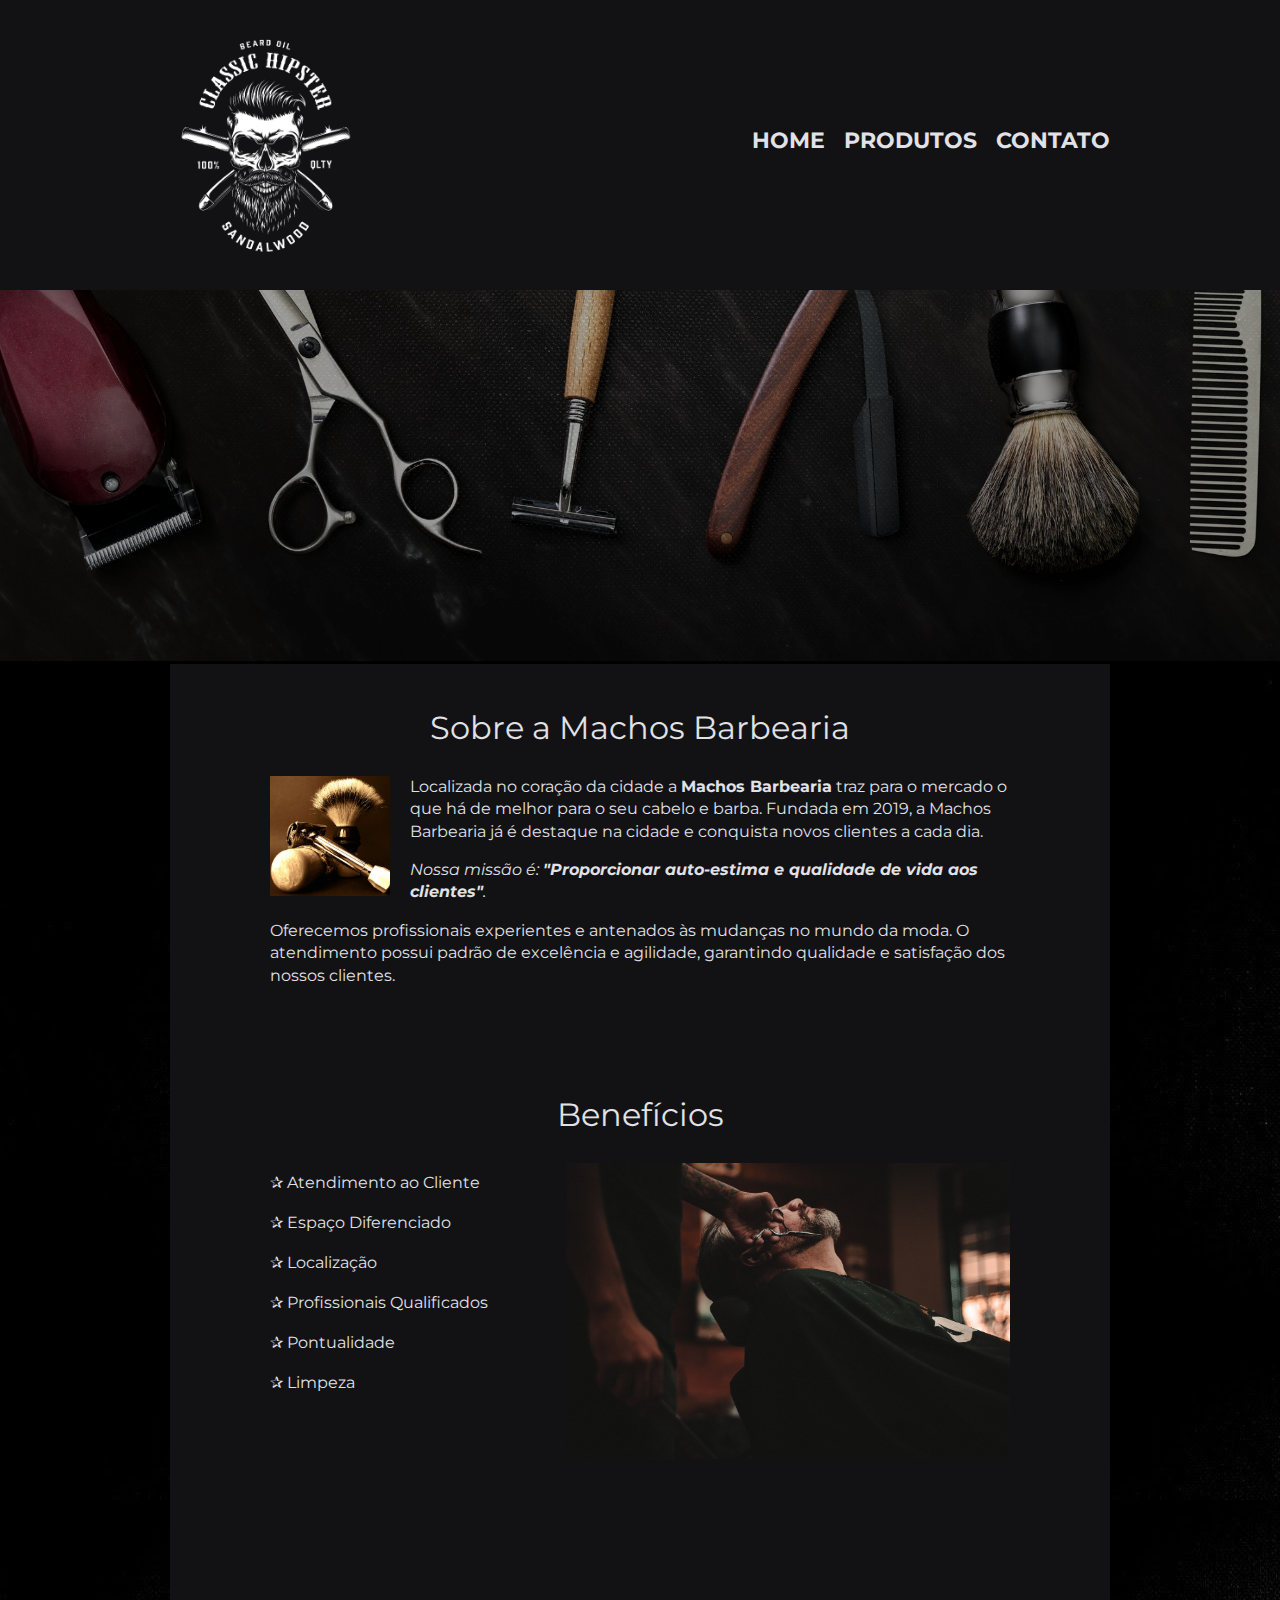
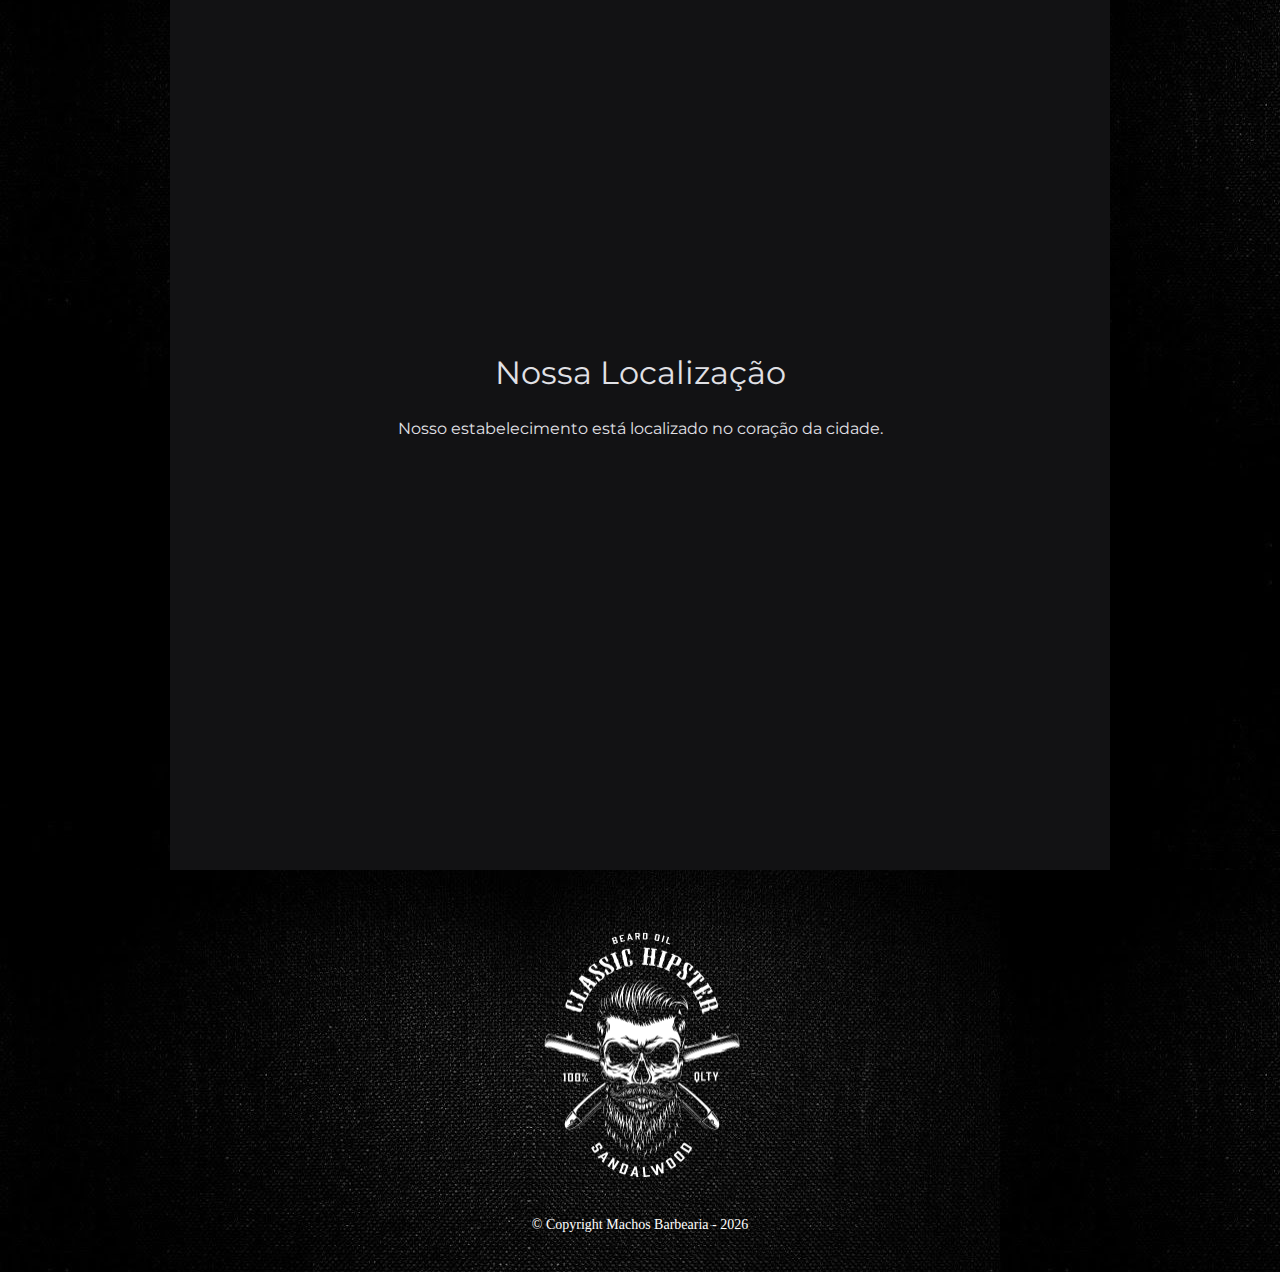
<file: index.html>
<!DOCTYPE html>
<html lang="pt-BR">
    <head>
        <meta charset="UTF-8">
        <meta http-equiv="X-UA-Compatible" content="IE=edge">
        <meta name="viewport" content="width=device-width, initial-scale=1.0">
        <title>Machos Barbearia - Home</title>
        <link rel="stylesheet" href="reset.css">
	    <link rel="stylesheet" href="style.css">
        <link rel="shortcut icon" href="/src/barber (1).png" type="image/x-icon">
        <link href="https://fonts.googleapis.com/css?family=Montserrat:100,200,300,regular,500,600,700,800,900,100italic,200italic,300italic,italic,500italic,600italic,700italic,800italic,900italic" rel="stylesheet" />
    </head>

    <body>
        <header>
            <div class="caixa">
                <h1><img src="/src/barber-logo-2.png" class="logo-topo"></h1>
            
                <nav>
                    <ul>
                      <li><a href="index.html">Home</a></li>
                      <li><a href="produtos.html">Produtos</a></li>
                      <li><a href="contato.html">Contato</a></li>
                    </ul>
                </nav>
            </div>
        </header>

        <img class="banner" src="/src/banner2.png" alt="banner da barbearia">
        
        <main>
            <section class="principal">
                <h2 class="titulos-principais">Sobre a Machos Barbearia</h2>

                <div class="conteudo-principal">
                    <img src="/src/utensilios.jpg" class="img-sobre" alt="imagem do sobre">
            
                    <p>Localizada no coração da cidade a <strong>Machos Barbearia</strong> traz para o mercado o que há de melhor para o seu cabelo e barba. Fundada em 2019, a Machos Barbearia já é destaque na cidade e conquista novos clientes a cada dia.</p>
            
                    <p id="missao"><em>Nossa missão é: <strong>"Proporcionar auto-estima e qualidade de vida aos clientes"</strong>.</em></p>
            
                    <p>Oferecemos profissionais experientes e antenados às mudanças no mundo da moda. O atendimento possui padrão de excelência e agilidade, garantindo qualidade e satisfação dos nossos clientes.</p>
                </div>
            </section>

            <section class="beneficios">
                <h3 class="titulos-principais">Benefícios</h3>
                <div class="conteudo-beneficios">
                    <ul class="lista-beneficios">
                        <li class="itens">Atendimento ao Cliente</li>
                        <li class="itens">Espaço Diferenciado</li>
                        <li class="itens">Localização</li>
                        <li class="itens">Profissionais Qualificados</li>
                        <li class="itens">Pontualidade</li>
                        <li class="itens">Limpeza</li>
                    </ul><img src="/src/beneficios.jpg" class="img-beneficios">
                </div>

                <div class="video">
                    <iframe width="100%" height="380" src="https://www.youtube.com/embed/W18jsNa8KmA" title="YouTube video player" frameborder="0" allow="accelerometer; autoplay; clipboard-write; encrypted-media; gyroscope; picture-in-picture" allowfullscreen></iframe>
                </div>
            </section>

            <section class="mapa">
                <h3 class="titulos-principais">Nossa Localização</h3>
                <p>Nosso estabelecimento está localizado no coração da cidade.</p>
                <iframe class="map" src="https://www.google.com/maps/embed?pb=!1m18!1m12!1m3!1d3738.2669066798494!2d-54.649721984581895!3d-20.45422786010735!2m3!1f0!2f0!3f0!3m2!1i1024!2i768!4f13.1!3m3!1m2!1s0x9486e7aa62f0decf%3A0x607ae4b92a646250!2sMachos%20Barbearia!5e0!3m2!1spt-BR!2sbr!4v1672752915360!5m2!1spt-BR!2sbr" width="80%" height="350" style="border:0;" allowfullscreen="" loading="lazy" referrerpolicy="no-referrer-when-downgrade"></iframe>
            </section>

        </main>   

        <footer>
            <img src="/src/barber-logo-2.png" class="logo-footer" alt="logo branca do rodapé">
            <p class="copyright">&copy; Copyright Machos Barbearia - Ano</p>
        </footer>

        <script src="main.js"></script>
    </body>
</html>
</file>
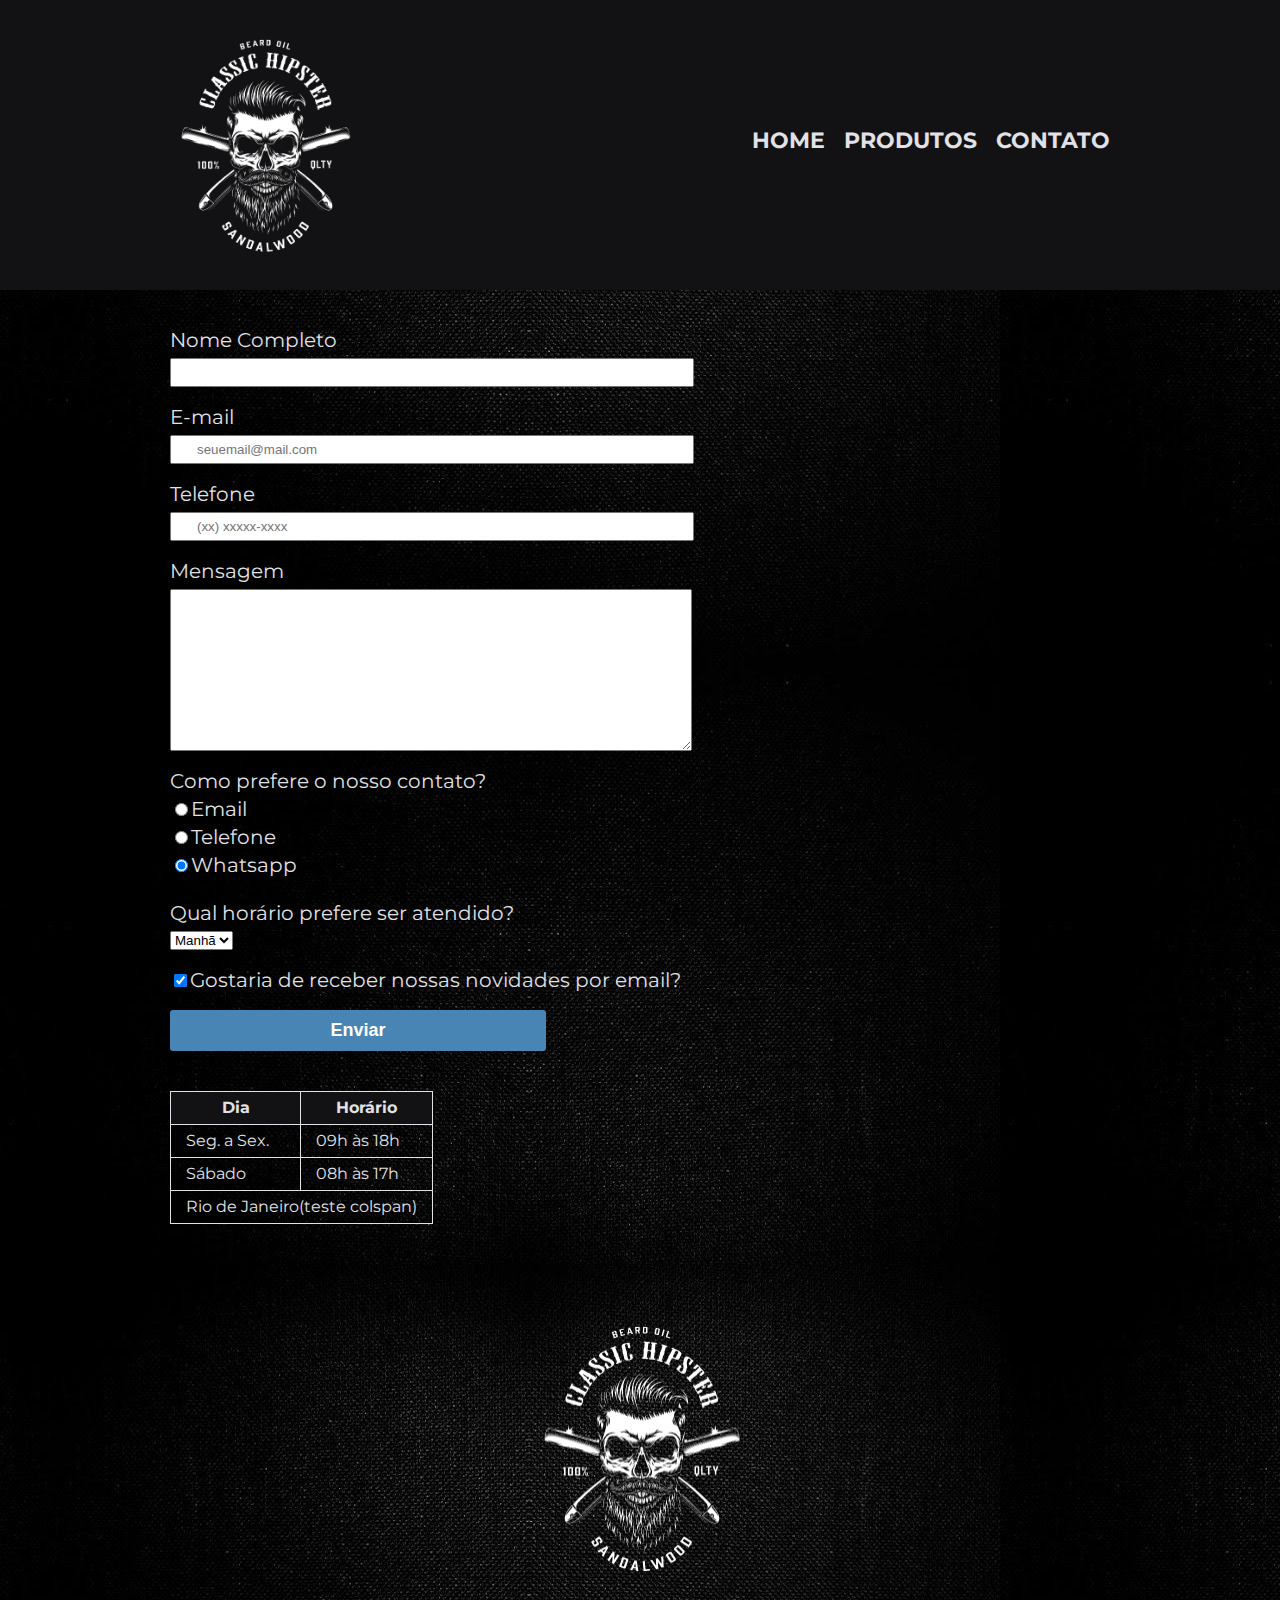
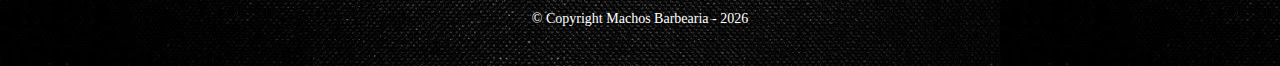
<file: contato.html>
<!DOCTYPE html>
<html lang="pt-br">
  <head>
    <meta charset="UTF-8">
    <meta http-equiv="X-UA-Compatible" content="IE=edge">
    <meta name="viewport" content="width=device-width, initial-scale=1.0">
    <title>Machos Barbearia - Contatos</title>

    <link rel="stylesheet" href="reset.css">
    <link rel="stylesheet" href="style.css">
    <link rel="shortcut icon" href="/src/barber (1).png" type="image/x-icon">
    <link href="https://fonts.googleapis.com/css?family=Montserrat:100,200,300,regular,500,600,700,800,900,100italic,200italic,300italic,italic,500italic,600italic,700italic,800italic,900italic" rel="stylesheet" />
  </head>
  
  <body>
    <header>
      <div class="caixa">
        <h1><img src="/src/barber-logo-2.png" class="logo-topo" alt="logo da barbearia"></h1>

        <nav>
          <ul>
            <li><a href="index.html">Home</a></li>
            <li><a href="produtos.html">Produtos</a></li>
            <li><a href="contato.html">Contato</a></li>
          </ul>
        </nav>
      </div>
    </header>

    <main>
      <form>
        <label for="nome">Nome Completo</label>
        <input type="text" id="nome" class="input-padrao" required>

        <label for="email">E-mail</label>
        <input type="email" id="email" class="input-padrao" placeholder="seuemail@mail.com" required>

        <label for="telefone">Telefone</label>
        <input type="tel" id="telefone" class="input-padrao" placeholder="(xx) xxxxx-xxxx" required>

        <label for="mensagem">Mensagem</label>
        <textarea id="mensagem" cols="68" rows="10" class="input-padrao" required></textarea>

        <fieldset>
          <legend>Como prefere o nosso contato?</legend>
          <label for="radio-email"><input type="radio" name="contato" value="email" id="radio-email">Email</label>
          
          <label for="radio-telefone"><input type="radio" name="contato" value="telefone" id="radio-telefone">Telefone</label>
          
          <label for="radio-whatsapp"><input type="radio" name="contato" value="whatsapp" id="radio-whatsapp" checked>Whatsapp</label> 
        </fieldset>

        <fieldset class="select">
          <legend>Qual horário prefere ser atendido?</legend>
          <select>
            <option value="">Manhã</option>
            <option value="">Tarde</option>
            <option value="">Noite</option>
          </select>
        </fieldset>

        <label class="checkbox"><input type="checkbox" checked>Gostaria de receber nossas novidades por email?</label>

        <input type="submit" value="Enviar" class="botao-enviar">
      </form>

  <!-- TABELA: "tr": linhas, "td":células(colunas)(obs:pode ser "th" no caso de thead(conteúdo do cabeçalho da tabela)) -->
      <table>
        <thead>
          <tr>
            <th>Dia</th>
            <th>Horário</th>
            
          </tr>
        </thead>
        <tbody>
          <tr>
            <td>Seg. a Sex.</td>
            <td>09h às 18h</td>
          </tr>
          <tr>
            <td>Sábado</td>
            <td>08h às 17h</td>
          </tr>
        </tbody>

        <tr>
          <td colspan="2">Rio de Janeiro(teste colspan)</td> 
      </tr>
      </table>
    </main>

    <footer>
      <img src="/src/barber-logo-2.png" class="logo-footer" alt="logo branca do rodapé">
      <p class="copyright">&copy; Copyright Machos Barbearia - Ano</p>
    </footer>

    <script src="main.js"></script>
  </body>
</html>
</file>
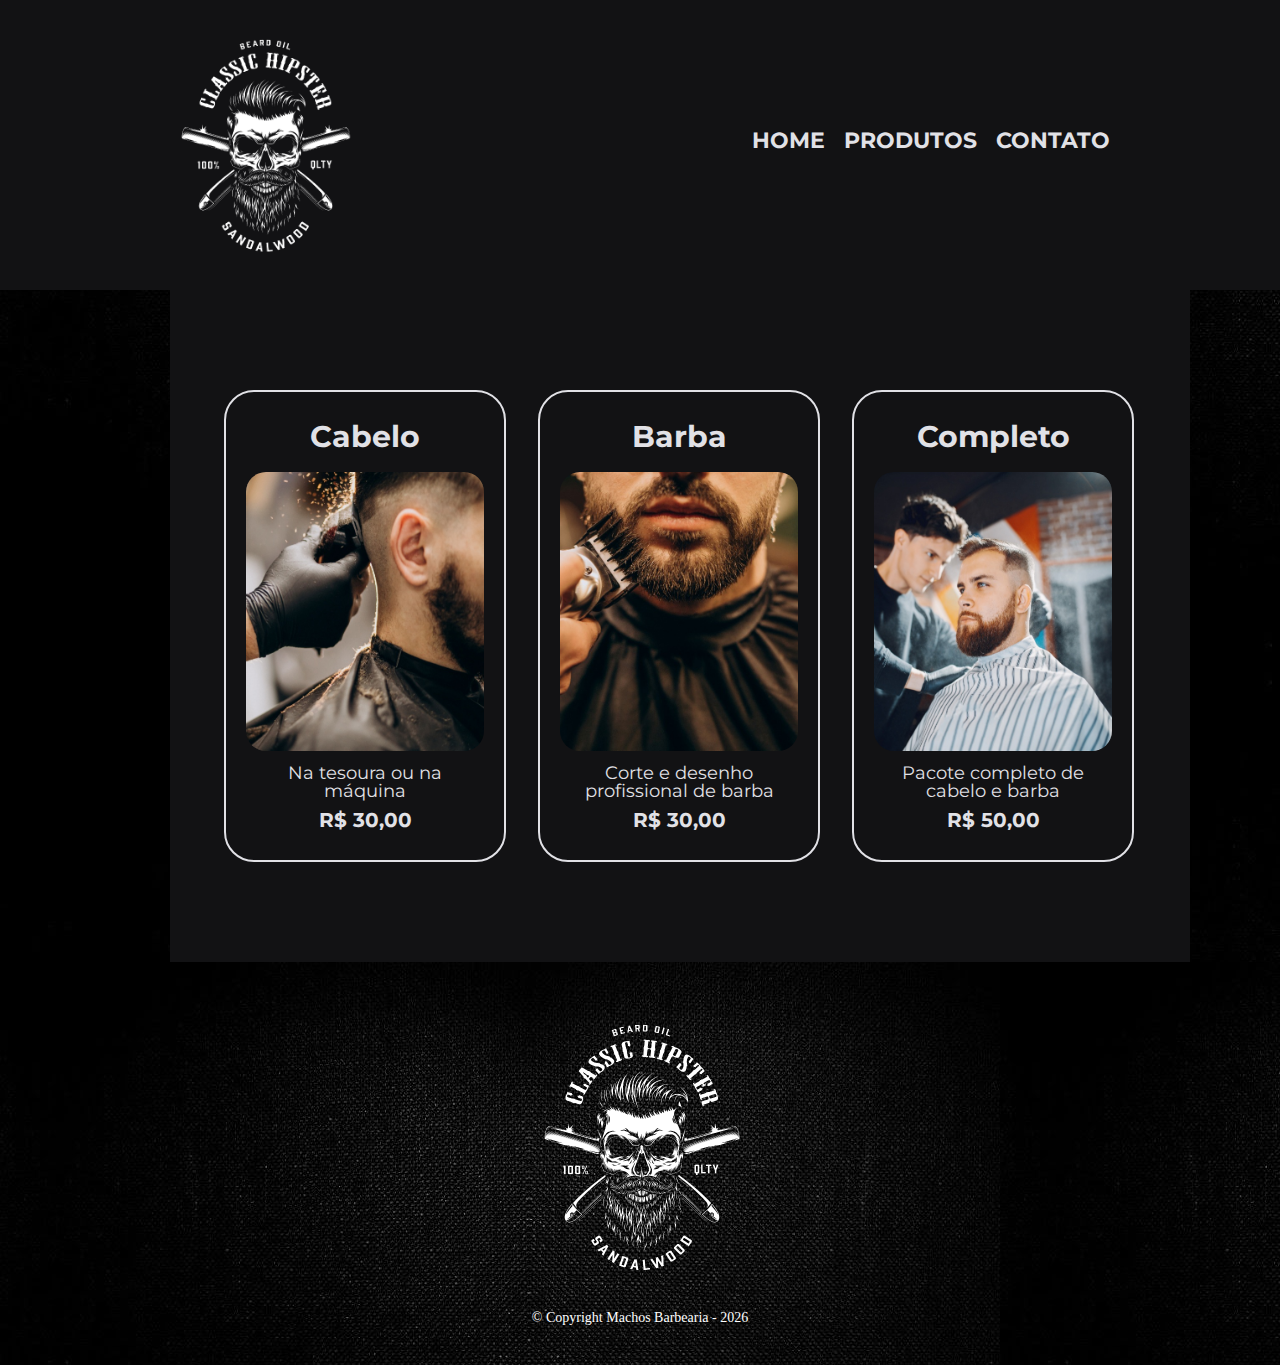
<file: produtos.html>
<!DOCTYPE html>
<html>
	<head>
		<meta charset="UTF-8">
		<title>Machos Barbearia - Produtos</title>

		<link rel="stylesheet" href="reset.css">
		<link rel="shortcut icon" href="/src/barber (1).png" type="image/x-icon">
		<link rel="stylesheet" href="style.css">
		<link href="https://fonts.googleapis.com/css?family=Montserrat:100,200,300,regular,500,600,700,800,900,100italic,200italic,300italic,italic,500italic,600italic,700italic,800italic,900italic" rel="stylesheet" />
	</head>
	
	<body>
		<header>
			<div class="caixa">
				<h1><img src="/src/barber-logo-2.png" class="logo-topo"></h1>

				<nav>
					<ul>
						<li><a href="index.html">Home</a></li>
						<li><a href="produtos.html">Produtos</a></li>
						<li><a href="contato.html">Contato</a></li>
					</ul>
				</nav>
			</div>
		</header>
		
		<main>
			<ul class="produtos">
				<li class="p1">
					<h2>Cabelo</h2>
					<img src="/src/produtos/cabelo-img.jpg" alt="">
					<p class="produto-descricao">Na tesoura ou na máquina</p>
					<p class="preco-produto">R$ 30,00</p>
				</li>

				<li class="p2">
					<h2>Barba</h2>
					<img src="/src/produtos/barba-img.jpg" alt="">
					<p class="produto-descricao">Corte e desenho profissional de barba</p>
					<p class="preco-produto">R$ 30,00</p>
				</li>
				
				<li class="p3">
					<h2>Completo</h2>
					<img src="/src/produtos/completo-img.jpg" alt="">
					<p class="produto-descricao">Pacote completo de cabelo e barba</p>
					<p class="preco-produto">R$ 50,00</p>
				</li>
			</ul>
		</main>

		<footer>
			<img src="/src/barber-logo-2.png" class="logo-footer" alt="logo branca do rodapé">
			<p class="copyright">&copy; Copyright Machos Barbearia - 2022</p>
		</footer>

		<script src="main.js"></script>
	</body>
</html>
</file>
<file: style.css>
body {
	font-family: 'montserrat', sans-serif;
	color: #E1E1E6;
	background: #09090a;
	background: url(src/black.jpg)
}

header {
	background: #121214;
	padding: 20px 0;
	
}

.caixa {
	position: relative;
	width: 940px;
	margin: 0 auto;
}

.logo-topo {
	width: 20%;
}

nav {
	position: absolute;
	top: 110px;
	right: 0;
}

nav li {
	display: inline;
	margin: 0 0 0 15px;
}

nav a {
	text-transform: uppercase;
	color: #E1E1E6;
	font-weight: bold;
	font-size: 22px;
	text-decoration: none;
	transition: 0.3s;
}

nav a:hover {
	color: #121214;
	text-shadow: 1px 1px 6px #E1E1E6;
}

.produtos {
	width: 940px;
	margin: 0 auto;
	padding: 100px 40px;
	background: #121214;
}

.produtos li {
	/* background: url(/src/produtos/barba-img.jpg); */
	display: inline-block;
	text-align: center;
	width: 30%;
	vertical-align: top;
	margin: 0 1.5%;
	padding: 30px 20px;
	box-sizing: border-box;
	border: solid 2px #E1E1E6;
	border-radius: 30px 30px 30px 30px;
	transition: 0.2s;
}

.produtos li:hover {
	border-color: #C2B15E;
	box-shadow: 3px 3px 10px #C2B15E;
}

.produtos li:hover h2 {
	font-size: 34px;
}

.produtos li:active h2 {
	color: #1F9654;
}

.produtos li:active p {
	color: #1F9654;
}

.produtos li:active {
	border: solid 2px #1F9654;
	border-radius: 10px;
	box-shadow: 5px 5px 10px #C2B15E;
}

.produtos img {
	width:100%;
	border-radius: 20px;
	transition: 300ms;
}

.produtos img:hover {
	opacity: 0.5;
}

.produtos h2 {
	font-size: 30px;
	font-weight: bold;
	padding: 0 0 20px;
	transition: 0.2s;
}

.preco-produto {
	font-size: 20px;
	font-weight: bold;
	margin-top: 10px;
}

.produto-descricao {
	font-size: 18px;
	padding: 10px 0 0;
}

footer {
	text-align: center;
	background: url(/src/black.jpg);
	padding: 40px 0;
	font-family: 'roboto';
}

.logo-footer {
	width: 17%;
}

.copyright {
	color: #FFFFFF;
	font-size: 14px;
	margin: 20px 0 0;
}

main {
	width: 940px;
	margin: 0 auto;
}



form {
	margin: 40px 0;
}

form label, form legend {
	display: block;
	font-size: 20px;
	margin: 0 0 8px;
}

.input-padrao {
	display: block;
	margin: 0 0 20px;
	padding: 5px 25px;
	width: 50%;
}

.checkbox, .select {
	margin: 20px 0;
}

.botao-enviar {
	width: 40%;
	padding: 10px 0;
	background: #4885B4;
	color: #FFF;
	font-size: 18px;
	font-weight: bold;
	border: none;
	border-radius: 3px;
	cursor: pointer;
	transition: 0.2s;
}

.botao-enviar:hover {
	background: #7EA9CA;
	color: #324350;
	border: solid 1px #324350;
	transform: scale(1.1);
}

table {
	margin: 20px 0 40px;
}

thead {
	background: #121214;
	font-weight: bold;
}

th, td {
	border: 1px solid #E1E1E6;
	padding: 8px 15px;
}


/* Estilo da Página Inicial */

.banner {
	width: 100%;
	opacity: 0.6;
}

.titulos-principais {
	text-align: center;
	font-size: 2em;
	margin: 0 0 1em;
	clear: left;
}

.principal {
	padding: 3em 0;
	background: #121214;
	width: 940px;
	margin: 0 auto;
}

.principal p {
	margin: 0 0 1em;
	line-height: 1.4;
}

.conteudo-principal {
	width: 740px;
	margin: 0 auto;
}

.img-sobre {
	width: 120px;
	float: left;
	margin: 0 20px 20px 0;
}

.principal strong {
	font-weight: bold;
}

.principal em {
	font-style: italic;
}

.beneficios {
	padding: 3em 0;
	background: #121214;
	/* background: linear-gradient(40deg, gray, yellow, blue); */
}

.conteudo-beneficios {
	width: 740px;
	margin: 0 auto;
}

.lista-beneficios {
	width: 40%;
	display:inline-block;
	vertical-align: top;
}

.img-beneficios {
	transition: 400ms;
	
}

.img-beneficios:hover {
	opacity: 0.5;
	box-shadow: 2px 1px 5px #fff;
}

.itens {
	line-height: 2.5; /* espaçamento entre linhas */
}

/*nth-child:pseudo-classes. Seleciona alguns itens da lista
.itens:nth-child(2n) { 
	font-weight: bold;
}
*/

.itens:before {
	content: "✰ ";
}

.img-beneficios {
	width: 60%;
}

.mapa {
	padding: 0 0 3em;
	background: #121214;
	text-align: center;
}

.map {
	/* Deixar o mapa em tom de cinza. Quase um dark mode*/
	filter: grayscale(0.1) invert(90%) contrast(90%);
}

.mapa p {
	padding: 0 0 2em;
}

.video {
	width: 660px;
	margin: 2em auto;
}

/*RESPONSIVIDADE*/

@media screen and (max-width: 480px) {
	body {
		background: #121214;
	}
	.caixa, .principal, .conteudo-beneficios, .video, .mapa {
		width: auto;
	}
	h1 {
		text-align: center;
	}
	nav {
		position: static;
	}
	.lista-beneficios, .img-beneficios {
		width: 100%;
	}
}
</file>
